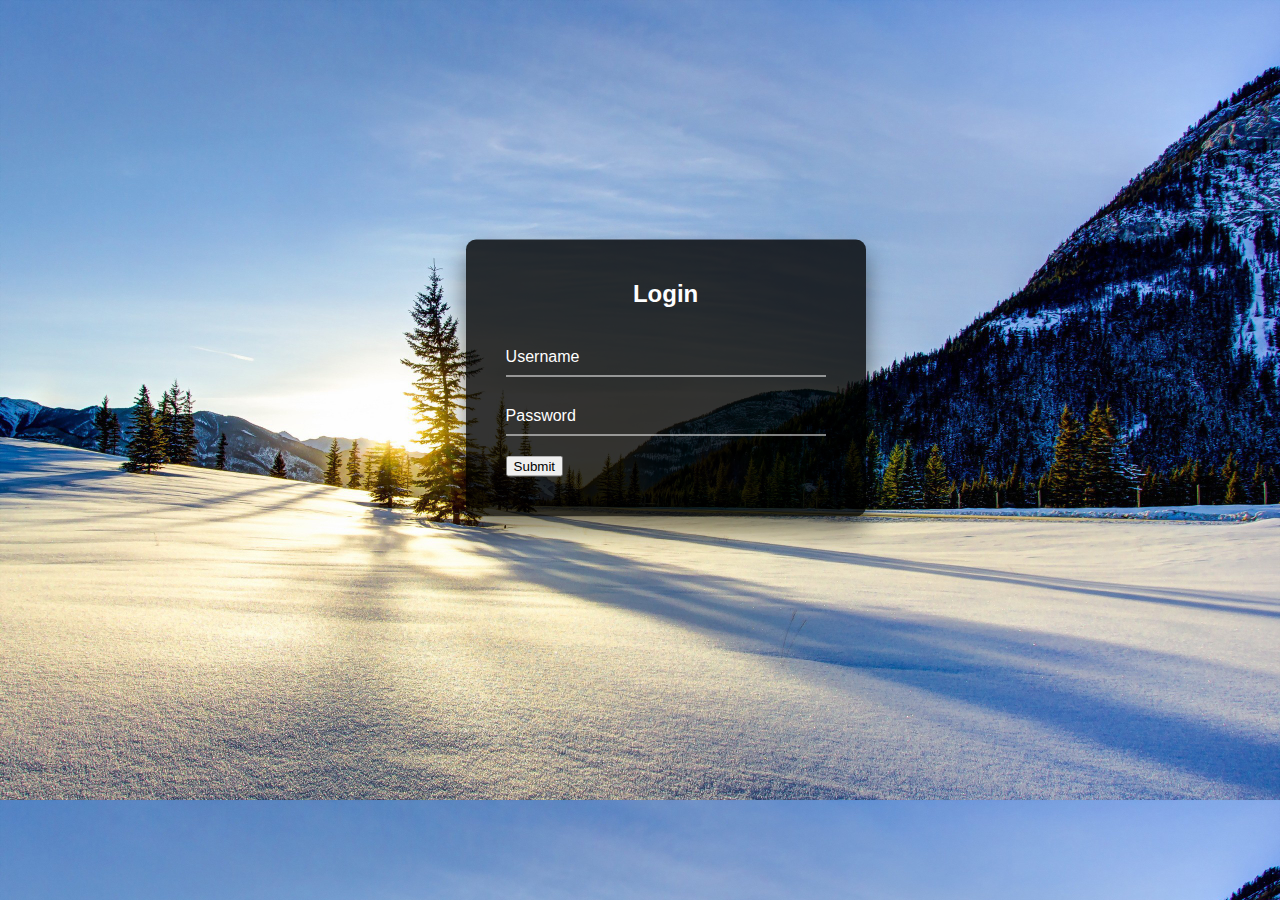
<file: background pulse animation.html>
<!DOCTYPE HTML>
<html>
    <head>
        <meta charset="utf-8">
         <title >Input form UI Design</title>
         <link rel="stylesheet" href="s.css">
    </head>
    <body>
        <div class="box">
            <h2>Login</h2>
            <form>
                <div class="inputBox">
                    <input type="text" name="" required="">
                    <label>Username</label>
                </div>
                <div class="inputBox">
                    <input type="password" name="" required="">
                    <label>Password</label>
                </div>
                <input type="submit" name="">
            </form>
        </div>
    </body>
</html>
</file>
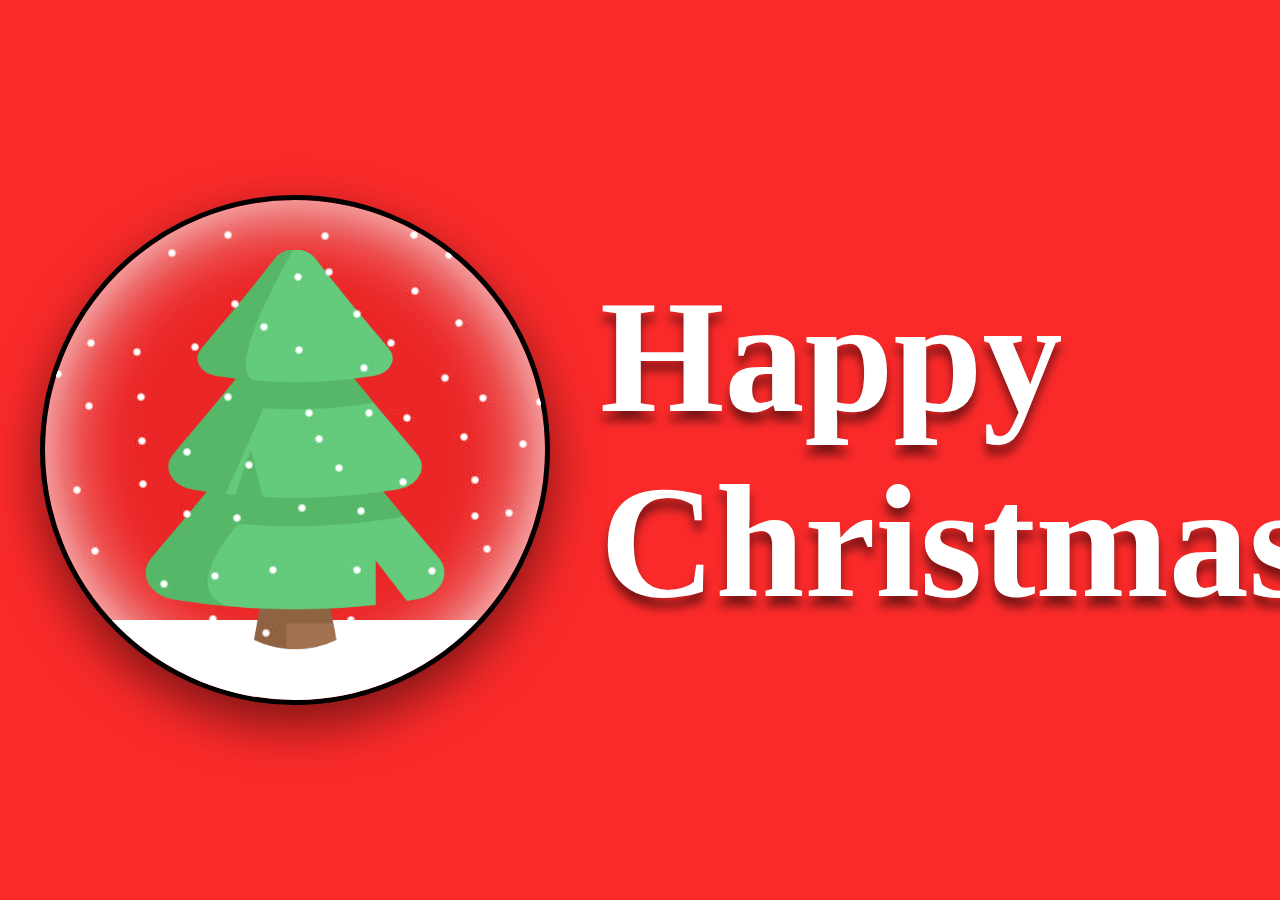
<file: Christmas.html>
<!DOCTYPE html>
<html>
    <head>
        <meta charset="utf-8">
        <title > Happy Christmas</title>
        <link rel="stylesheet" href="stle.css"></link>
    </head>
 <body>
     <div class="box">
         <div class ="snow"> </div>
         <div class ="snow"> </div>
         <div class ="snow"> </div>
         <div class ="snow"> </div>
         <div class ="snow"> </div>
         <img src="tree.png" alt="">
        </div>
     </div>
     <h2>Happy Christmas</h2>
 </body>
</html>
</file>
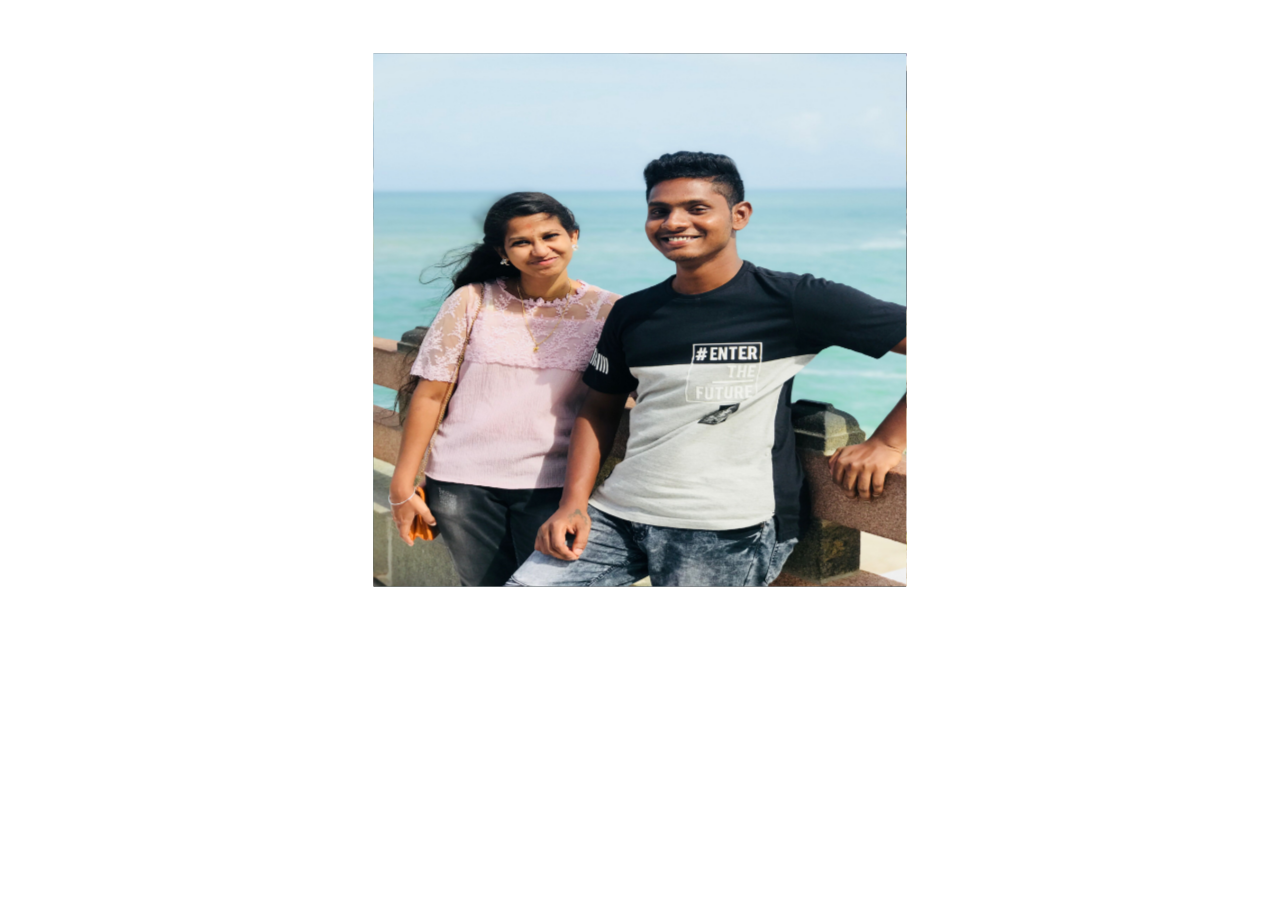
<file: cube.html>
<!DOCTYPE html>
<html lang="en">
<head>
    <meta charset="UTF-8">
    <meta name="viewport" content="width=device-width, initial-scale=1.0">
    <meta http-equiv="X-UA-Compatible" content="ie=edge">
    <title>3D cube animation</title>
    <link rel="stylesheet" href="3d.css">
    
</head>
<body>
    <div class="rotating-box">
        <div class="single-rb">
            <div class="front-side">
                <img src="side.jpeg" alt="">
            </div>
            <div class="back-side">
                <img src="back.jpeg" alt="">
            </div>
            <div class="left-side">
                <img src="top.jpeg" alt="">
            </div>
            <div class="right-side">
                <img src="bottom.jpeg" alt="">
            </div>
            <div class="top-side">
                <img src="back.jpeg" alt="">
            </div>
            
            <div class="bottom-side">
                <img src="front.jpeg" alt="">
            </div>
        </div>
    </div>
</body>
</html>
</file>
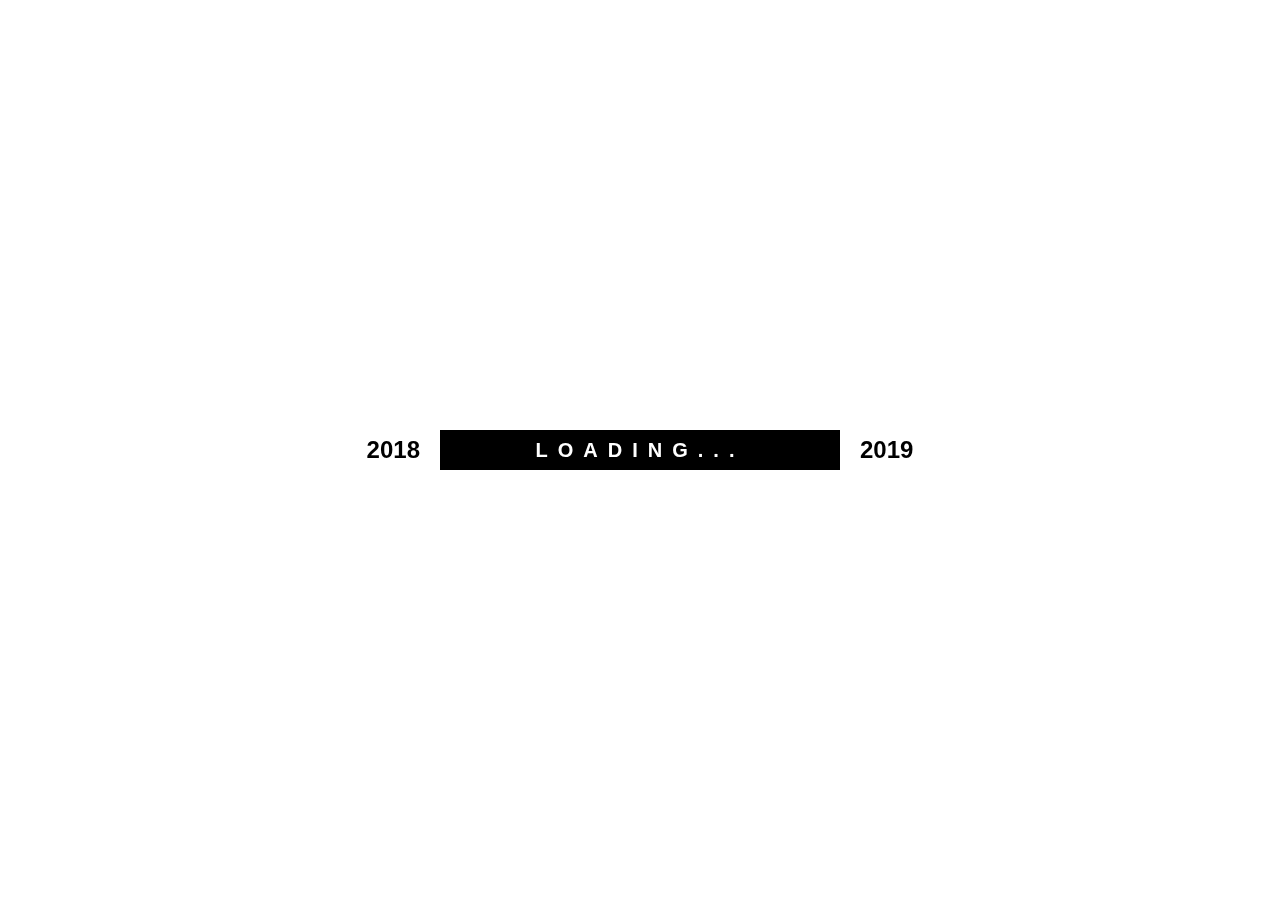
<file: HappyNewYear.html>
<!DOCTYPE HTML>
<html>
    <head>
        <title>Happy New Year 2019</title>
            <link rel="stylesheet" href="so.css">
    </head>
    <body>
         <div class="loading">
             <h2> 2018</h2>
             <div class="bar"></div>
             <h2> 2019</h2>
            </div>
             <div class="center">
                 <div><h2>Happy New Year</h2>r</h2></div>
                 <div></div>
                 <div><h2>2019</h2></div>
                 <div></div>
             </div>
    </body>
</html>
</file>
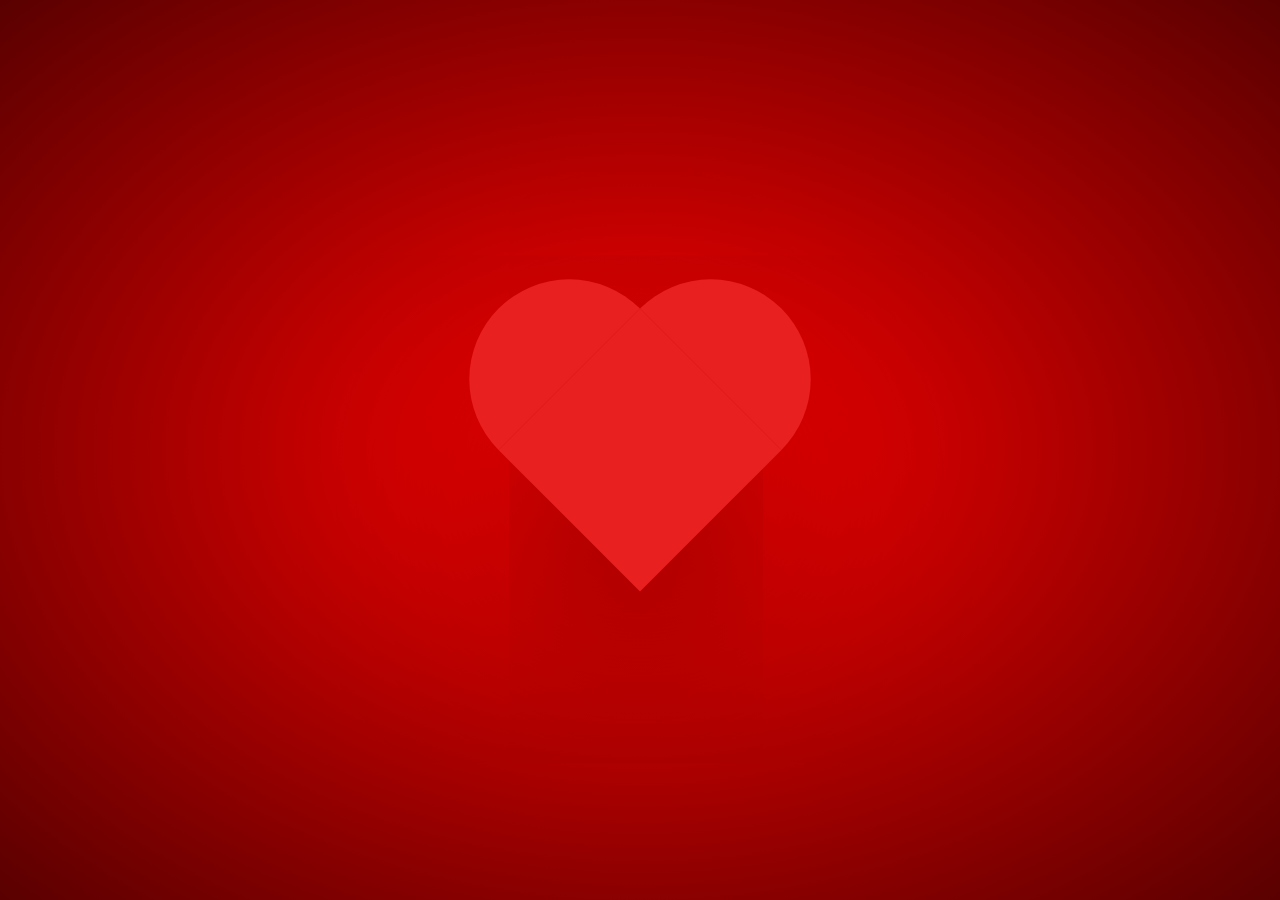
<file: heart.html>
<!DOCTYPE html> 
<html>
    <head>
        <meta charset="utf-8">
        <title >Animated Heart shape</title>
        <link rel="stylesheet" href="ba.css">
    </head>
    <body>
        <div class ="heart">         
        </div>
    </body>
</html>
</file>
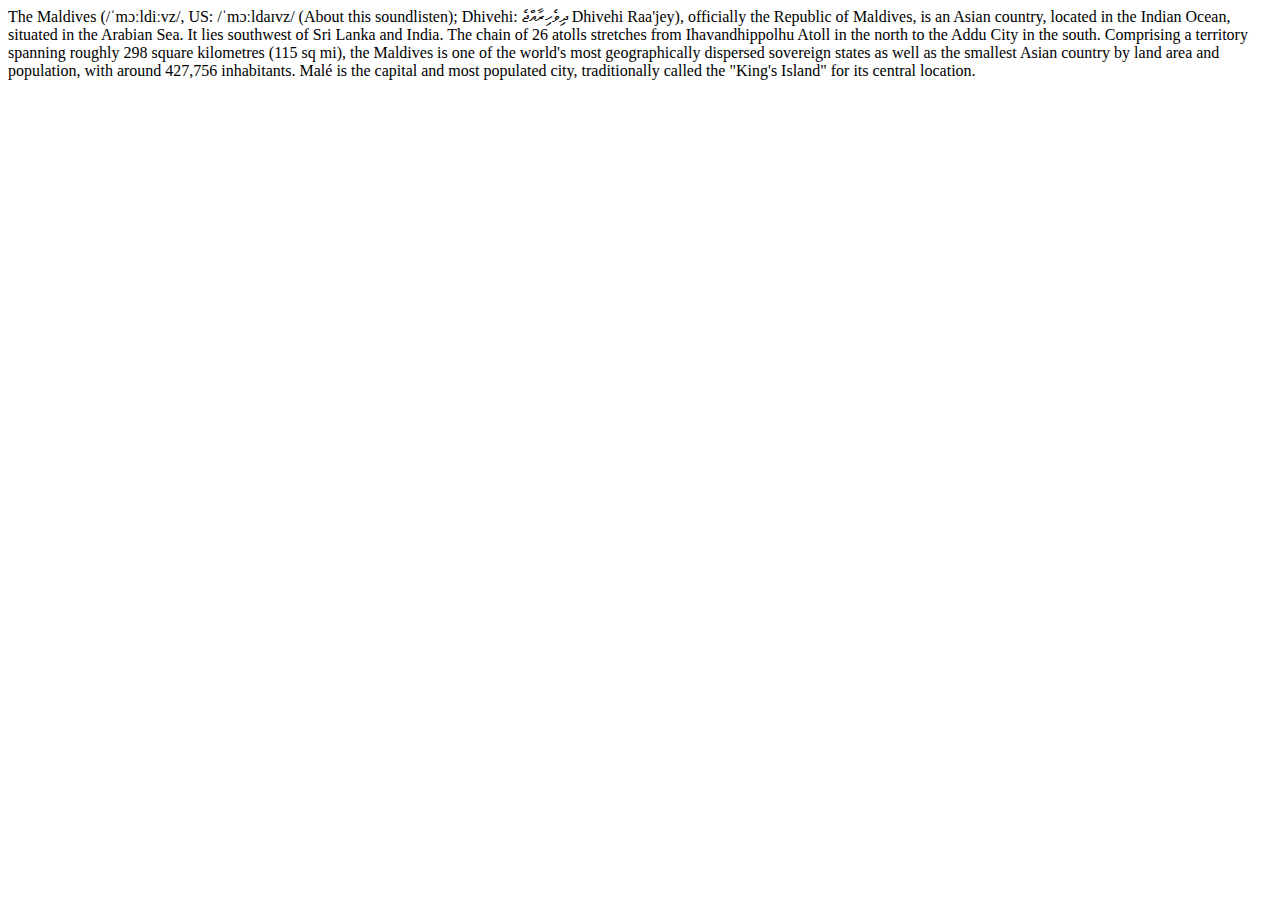
<file: Home.html>
<!DOCTYPE html>
<html>
    <head>
            <link rel="stylesheet" type="text/css" href="t1.css">
        <title>
                  HOME PAGE
        </title>
</head>
</html>
<body>
    <p>
     The Maldives (/ˈmɔːldiːvz/, US: /ˈmɔːldaɪvz/ (About this soundlisten);
      Dhivehi: ދިވެހިރާއްޖެ Dhivehi Raa'jey), officially the Republic of Maldives,
     is an Asian country, located in the Indian Ocean, 
     situated in the Arabian Sea. 
     It lies southwest of Sri Lanka and India.
     The chain of 26 atolls stretches from Ihavandhippolhu Atoll in the north to the Addu City in the south. Comprising a territory spanning roughly 298 square kilometres (115 sq mi), the Maldives is one of the world's most geographically dispersed sovereign states as well as the smallest Asian country by land area and population, with around 427,756 inhabitants. Malé is the capital and most populated city, traditionally called the "King's Island" for its central location.
    </p>       
     </html>
</file>
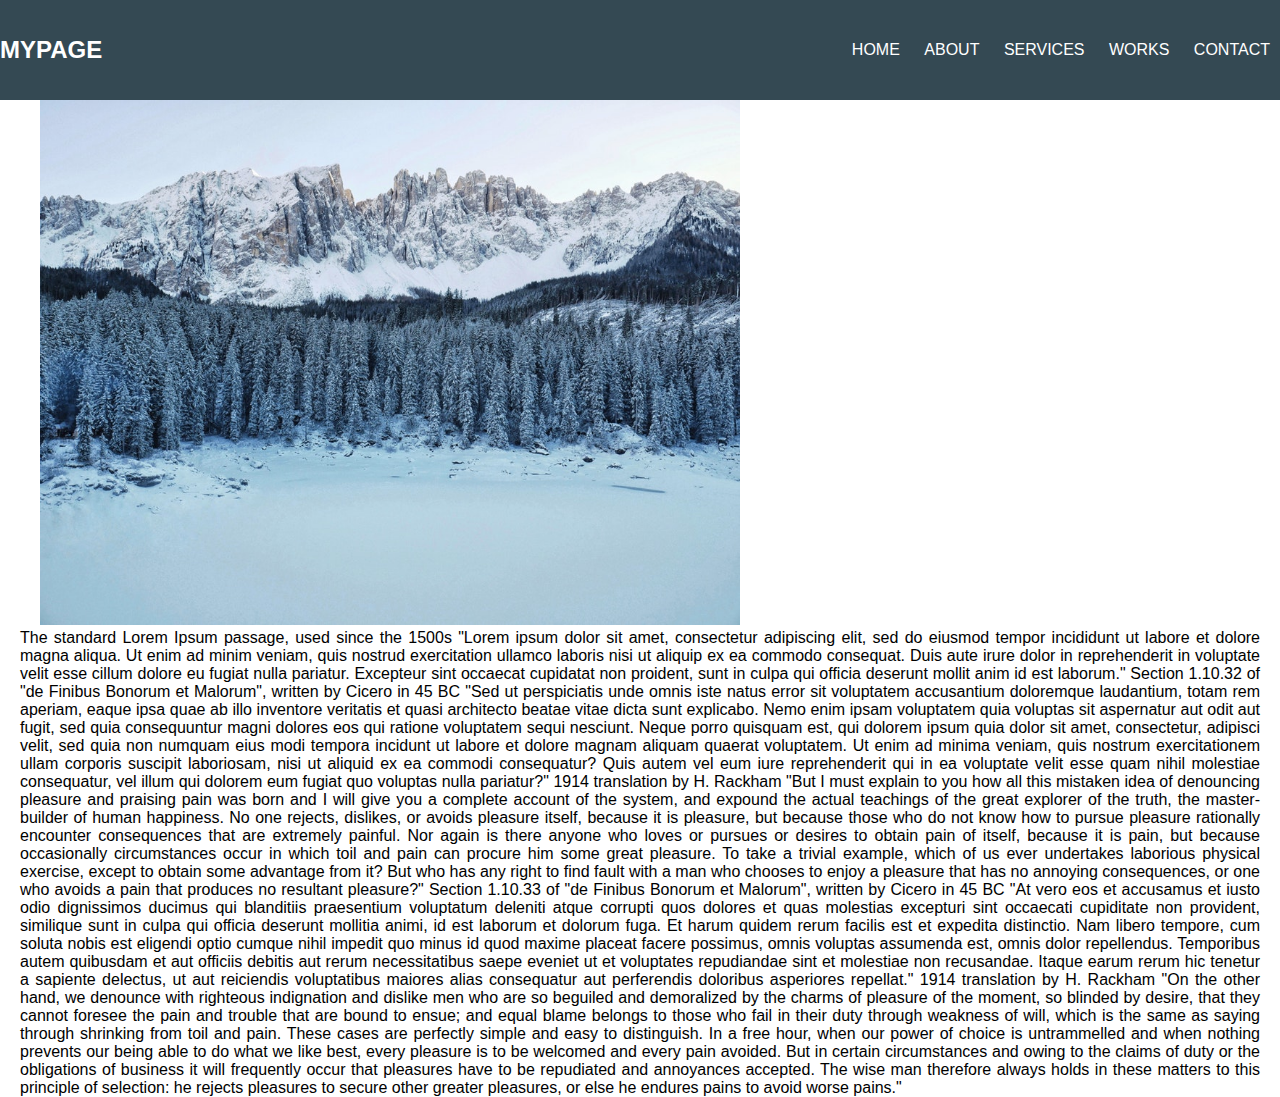
<file: nav.html>
<!DOCTYPE html>
<html>
  <head>
    <meta charset="utf-8">
    <title> Nav Page</title>
    <link rel="stylesheet" href="i.css">
    <meta name="viewport" content="width=device-width, initial-scale=1">
    <link rel="stylesheet" href="https://use.fontawesome.com/releases/v5.6.1/css/all.css">
  </head>
  <body>

  <div class="header">
    <h2 class="logo">MyPage</h2>
    <input type="checkbox" id="chk">
    <label for="chk" class="show-menu-btn">
      <i class="fas fa-ellipsis-h"></i>
    </label>

    <ul class="menu">
      <a href="#">Home</a>
      <a href="#">About</a>
      <a href="#">Services</a>
      <a href="#">Works</a>
      <a href="#">Contact</a>
      <label for="chk" class="hide-menu-btn">
        <i class="fas fa-times"></i>
      </label>
    </ul>
  </div>

<div class="content">
    <centre>
      <img src="webpage.jpg" alt="">
    </centre>

    <p>
      The standard Lorem Ipsum passage, used since the 1500s
"Lorem ipsum dolor sit amet, consectetur adipiscing elit, sed do eiusmod tempor incididunt ut labore et dolore magna aliqua. Ut enim ad minim veniam, quis nostrud exercitation ullamco laboris nisi ut aliquip ex ea commodo consequat. Duis aute irure dolor in reprehenderit in voluptate velit esse cillum dolore eu fugiat nulla pariatur. Excepteur sint occaecat cupidatat non proident, sunt in culpa qui officia deserunt mollit anim id est laborum."

Section 1.10.32 of "de Finibus Bonorum et Malorum", written by Cicero in 45 BC
"Sed ut perspiciatis unde omnis iste natus error sit voluptatem accusantium doloremque laudantium, totam rem aperiam, eaque ipsa quae ab illo inventore veritatis et quasi architecto beatae vitae dicta sunt explicabo. Nemo enim ipsam voluptatem quia voluptas sit aspernatur aut odit aut fugit, sed quia consequuntur magni dolores eos qui ratione voluptatem sequi nesciunt. Neque porro quisquam est, qui dolorem ipsum quia dolor sit amet, consectetur, adipisci velit, sed quia non numquam eius modi tempora incidunt ut labore et dolore magnam aliquam quaerat voluptatem. Ut enim ad minima veniam, quis nostrum exercitationem ullam corporis suscipit laboriosam, nisi ut aliquid ex ea commodi consequatur? Quis autem vel eum iure reprehenderit qui in ea voluptate velit esse quam nihil molestiae consequatur, vel illum qui dolorem eum fugiat quo voluptas nulla pariatur?"

1914 translation by H. Rackham
"But I must explain to you how all this mistaken idea of denouncing pleasure and praising pain was born and I will give you a complete account of the system, and expound the actual teachings of the great explorer of the truth, the master-builder of human happiness. No one rejects, dislikes, or avoids pleasure itself, because it is pleasure, but because those who do not know how to pursue pleasure rationally encounter consequences that are extremely painful. Nor again is there anyone who loves or pursues or desires to obtain pain of itself, because it is pain, but because occasionally circumstances occur in which toil and pain can procure him some great pleasure. To take a trivial example, which of us ever undertakes laborious physical exercise, except to obtain some advantage from it? But who has any right to find fault with a man who chooses to enjoy a pleasure that has no annoying consequences, or one who avoids a pain that produces no resultant pleasure?"

Section 1.10.33 of "de Finibus Bonorum et Malorum", written by Cicero in 45 BC
"At vero eos et accusamus et iusto odio dignissimos ducimus qui blanditiis praesentium voluptatum deleniti atque corrupti quos dolores et quas molestias excepturi sint occaecati cupiditate non provident, similique sunt in culpa qui officia deserunt mollitia animi, id est laborum et dolorum fuga. Et harum quidem rerum facilis est et expedita distinctio. Nam libero tempore, cum soluta nobis est eligendi optio cumque nihil impedit quo minus id quod maxime placeat facere possimus, omnis voluptas assumenda est, omnis dolor repellendus. Temporibus autem quibusdam et aut officiis debitis aut rerum necessitatibus saepe eveniet ut et voluptates repudiandae sint et molestiae non recusandae. Itaque earum rerum hic tenetur a sapiente delectus, ut aut reiciendis voluptatibus maiores alias consequatur aut perferendis doloribus asperiores repellat."

1914 translation by H. Rackham
"On the other hand, we denounce with righteous indignation and dislike men who are so beguiled and demoralized by the charms of pleasure of the moment, so blinded by desire, that they cannot foresee the pain and trouble that are bound to ensue; and equal blame belongs to those who fail in their duty through weakness of will, which is the same as saying through shrinking from toil and pain. These cases are perfectly simple and easy to distinguish. In a free hour, when our power of choice is untrammelled and when nothing prevents our being able to do what we like best, every pleasure is to be welcomed and every pain avoided. But in certain circumstances and owing to the claims of duty or the obligations of business it will frequently occur that pleasures have to be repudiated and annoyances accepted. The wise man therefore always holds in these matters to this principle of selection: he rejects pleasures to secure other greater pleasures, or else he endures pains to avoid worse pains."
    </p>
    </div>
  </body>
</html>
</file>
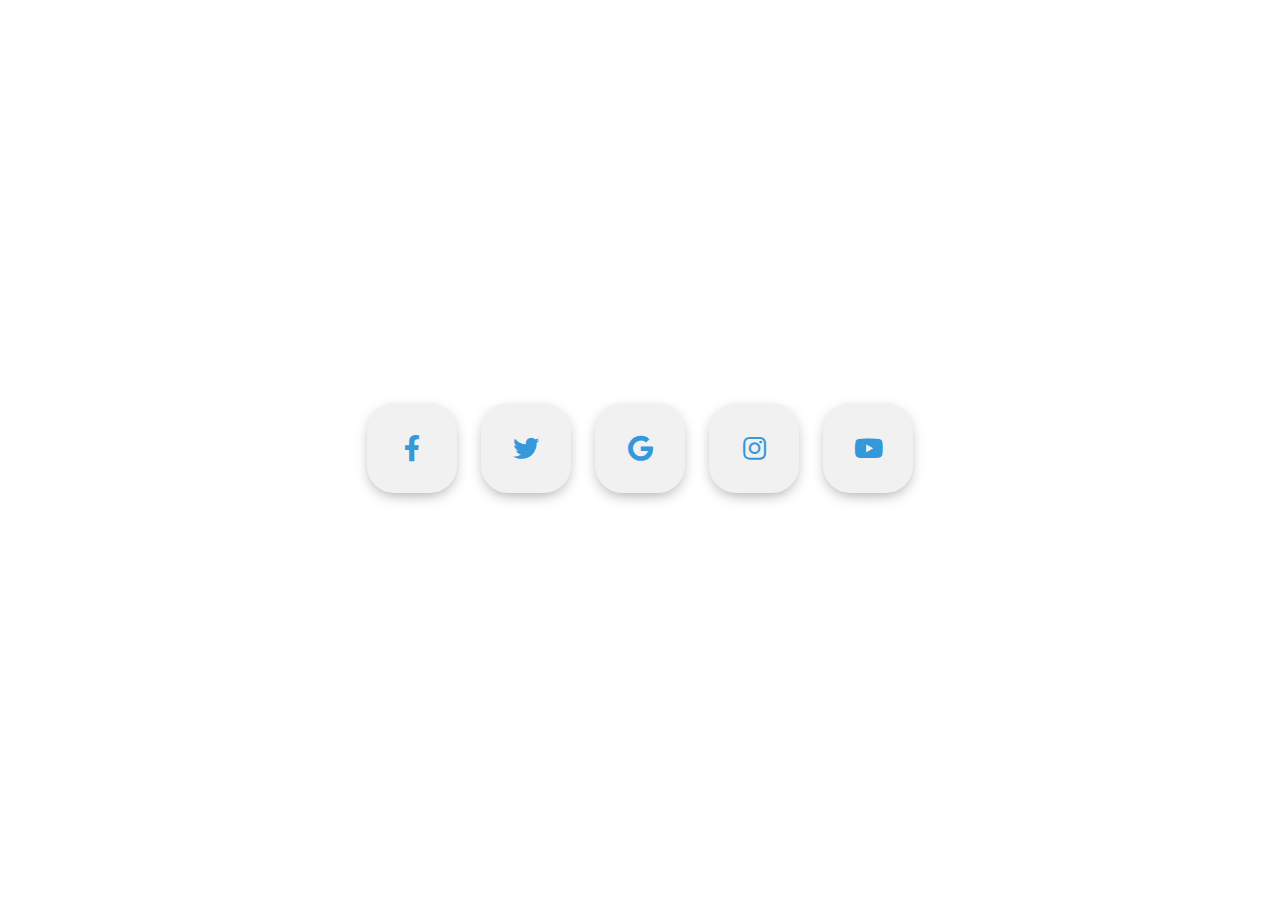
<file: social media buttons.html>
<!DOCTYPE html>
<html>
<head>
<meta charset="utf-8">
<title>Social media icons</title>
<link rel="stylesheet" href="str.css">
<link rel="stylesheet" href="https://use.fontawesome.com/releases/v5.4.1/css/all.css">
</head>
<body>
<div class="middle">
<a class ="btn" href="#">
<i class ="fab fa-facebook-f"></i></a>
<a class ="btn1" href="#">
<i class="fab fa-twitter"></i></a>
<a class ="btn2" href="#">
<i class="fab fa-google"></i></a>
<a class ="btn3" href="#">
<i class="fab fa-instagram"></i></a>
<a class ="btn4" href="#">
<i class="fab fa-youtube"></i></a>
</body>
</html>
</file>
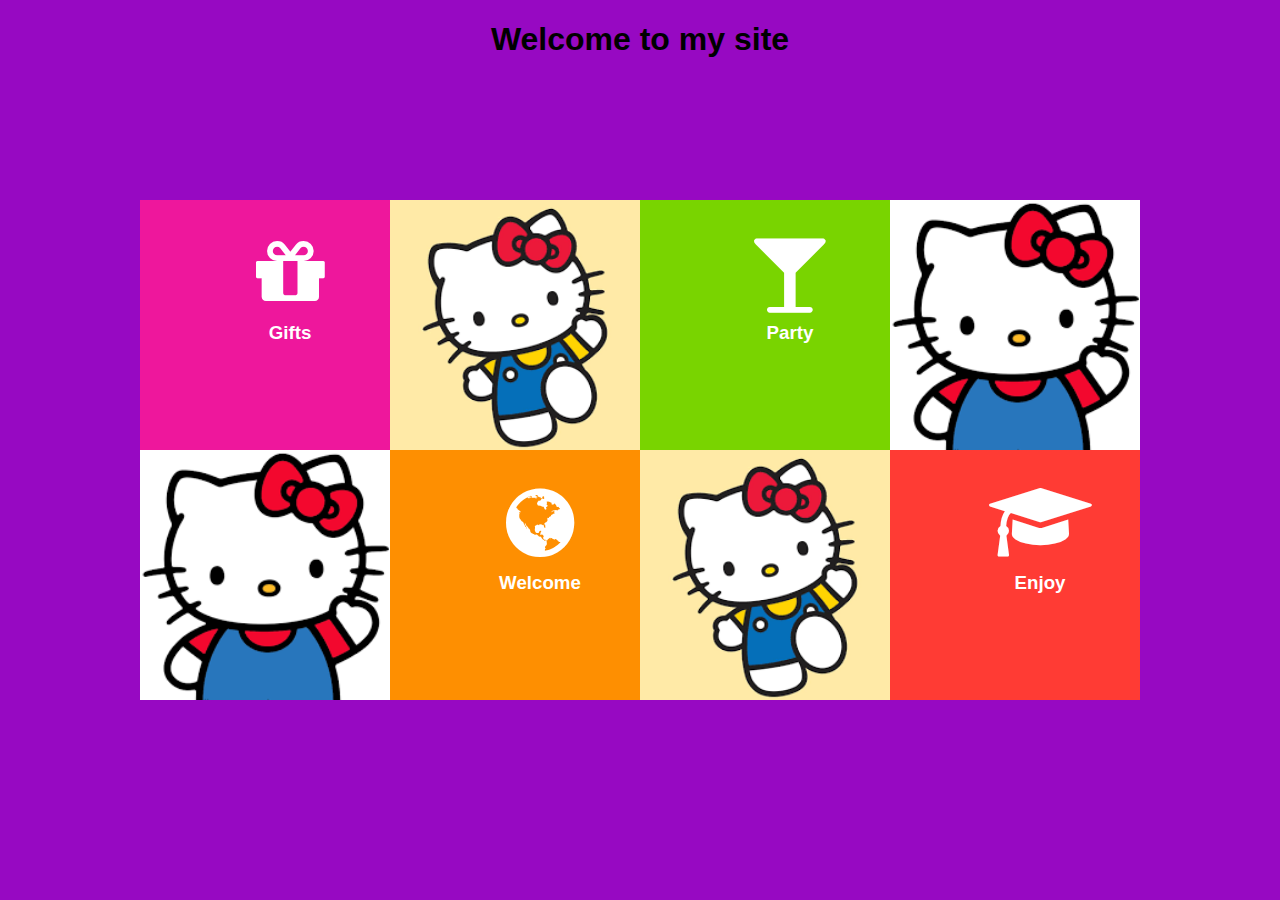
<file: web.html>
<!DOCTYPE html>
<html>
<head>
<title>CSS Hover Effects</title>
<h1 style="text-align: center"> Welcome to my site</h1>
<meta name="viewport" content="width=device-width,initial-scale=1.0">
<!--important-->
<link rel="stylesheet" type="text/css" href="st.css">
<link href="https://stackpath.bootstrapcdn.com/font-awesome/4.7.0/css/font-awesome.min.css" rel="stylesheet" integrity="sha384-wvfXpqpZZVQGK6TAh5PVlGOfQNHSoD2xbE+QkPxCAFlNEevoEH3Sl0sibVcOQVnN" 
crossorigin="anonymous">
</head>
<body>
    <div class="container">
        <div class="box">
          <div class="thumb">
              <img src ="img2.png"></div>
           <div class="details">
              <div class="content">
                 <i class ="fa fa-gift" aria-hidden="true"></i>
                 <h3>Gifts</h3>
                 <a href='#'> Read </a>
               </div>
         </div>
         </div>
       <div class="box">
         <div class="thumb">
           <img src ="img3.png"></div>
        <div class="details">
           <div class="content">
            <i class ="fa fa-globe" aria-hidden="true"></i>
             <h3>Welcome</h3>
             <a href='#'> Read </a>
           </div>
        </div>
      </div>

    <div class="box">
     <div class="thumb">
        <img src ="img3.png"></div>
         <div class="details">
           <div class="content">
            <i class ="fa fa-glass" aria-hidden="true"></i>
            <h3>Party</h3>
             <a href='#'> Read </a>
           </div>
       </div>  
    </div> 
    <div class="box">
     <div class="thumb">
        <img src ="img2.png"></div>
        <div class="details">
          <div class="content">
            <i class ="fa fa-graduation-cap" aria-hidden="true"></i>
            <h3>Enjoy</h3>
            <a href='#'> Read </a>
          </div>
    </div>
    </div>
</div>
</body>
</html>
</file>
<file: s.css>
body{
    margin: 0;
    padding:0;
    font-family: sans-serif;
    background:url("x.jpg");
    background-size:cover;
}

.box{
    position: absolute;
    top: 42%;
    left: 52%;
    transform: translate(-50%, -50%);
    width: 400px;
    padding:40px;
    background: rgba(0, 0, 0, 0.8);
    box-sizing:border-box;
    box-shadow: 0 15px 25px rgba(0,0,0,.5);
    border-radius: 10px;
}
.box h2{
 margin: 0 0 30px;
 padding:0;
 color:#fdfeff;
 text-align: center;
}

.box .inputBox{
    position:relative;
}
.box .inputBox input{
    width: 100%;
    padding: 10px 0;
    font-size:16px;
    color: #fff;
    letter-spacing: 2px;
    margin-bottom: 20px;
    border: none;
    border-bottom: 1px solid #fff;
    outline: none;
    background: transparent;
}

.box .inputBox label
{
   position:absolute;
   top: 0;
   left: 0;
   padding: 10px 0;
   font-size:16px;
   color: #fff;
   pointer-events: none;
   transition: .5s;
}
.box .inputBox input:focus ~ label,
.box .inputBox input:valid ~ label
  {
    top: -18px;
    left: 0;
    color:#03a9f4;
    font-size: 12px;
}
.box .inputBox [type="submit"]
 {
  background: transparent;
  border: none;
  outline: none;
  color:#fff;
  background: #03a9f4;
  padding: 10px 20px;
  cursor: pointer;
  border-radius: 5px;
}
</file>
<file: stle.css>
/*@import url('https://fonts.googleapis.com/css?Dancing+Script:400,700');
*/
body{
    margin: 0 ;
    padding: 0;
    height:100vh;
    overflow: hidden;
    display: flex;
    justify-content: center;
    align-items: center;
    flex-wrap: wrap;
    background: #fa2a2a;
    font-family: cursive;
}
h2{
    margin: 0;
    padding:0 0 0 50px;
    font-weight: 700;
    color:#fff;
    font-size: 10em;
    width:50%;
    text-shadow: 0 10px 10px rgba(0,0,0,.5);
}
.box{
    position: relative;
    width: 500px;
    height: 500px;
    background: #e60606;
    border: 5px solid #000;
    overflow: hidden;
    border-radius: 50%;
    box-shadow: inset 0 0 80px rgba(255,255,255,1), 0 20px 50px rgba(0,0,0,.5) ;
}

.box img{
    position: absolute;
    top:50%;
    left:50%;
    transform: translate(-50%,-50%);
    max-width: 400px;
    }
.box:before {
   content:'';
   position: absolute;
   bottom: 0;
   left: 0;
   width: 100%;
   height: 80px;
   background: #fff;
}
.box:after {
    content:'';
    position: absolute;
    top: 20px;
    left: 50%;
    transform: translateX(-50%);
     
 
     }
  
 .snow{
      position: absolute;
      top:0;
      left:0;
      width: 100%;
      height: 100%;
      background: url(snowchristmas.jpg) ;
      z-index: 1;
      mix-blend-mode: screen;
 }
.snow:nth-child(1){
    animation: animate 10s linear infinite;
    }

.snow:nth-child(2){
        animation: animate2 15s linear infinite;
        }
    
.snow:nth-child(3){
            animation: animate3 20s linear infinite;
            }
.snow:nth-child(4){
                animation: animate2 14s linear infinite;
                }
.snow:nth-child(5){
                    animation: animate 16s linear infinite;
                    }
                
         
    @keyframes animate{
        0%
        {
            background-position-x:50px;
            background-position-y:0;

        }
        100%{
            background-position-x:50px;
            background-position-y:600px;

        }
    }

    @keyframes animate2{
        0%
        {
            background-position-x:100px;
            background-position-y:0;

        }
        100%{
            background-position-x:100px;
            background-position-y:600px;

        }
    }
    @keyframes animate3{
        0%
        {
            transform: scale(1.5);
            background-position-x:-100px;
            background-position-y:0;

        }
       100%{
            transform: scale(1.5);
            background-position-x:-100px;
            background-position-y:600px;

        }
    }
</file>
<file: 3d.css>
.rotating-box{
width:400px;
height:400px;
margin: 10px auto;
perspective: 800px;
}
.single-rb{
     width:400px;
     animation: rotate 15s linear infinite;   
     transform-style: preserve-3d;
     margin-top:120px;
}
.single-rb img{
    height: 400px;
    width: 400px;
}
.single-rb div{
    position:absolute;
    width:400px;
    height: 400px;
    }
    .front-side{
        transform: translateZ(200px);
    }
    .back-side{
        transform: rotateY(180deg) 
                   translateZ(200px);
    }
    .left-side{
        transform: rotateY(-90deg) 
                   translateX(-200px);
        transform-origin: left;
    }
    .right-side{
        transform: rotateY(90deg) 
                   translateX(200px);
        transform-origin: right;
    }
    .top-side{
        transform: rotateX(-90deg) 
            translateY(-200px);
        transform-origin: top;
    }
    .bottom-side{
        transform: rotateX(90deg) 
        translateY(200px);
        transform-origin: bottom;
    }
 @keyframes rotate{
     0%{
         transform: rotateY(0);
             }
     100%{
        transform: rotateY(360deg);
     }
 }
</file>
<file: so.css>
body{
    margin: 0;
    padding: 0;
    display: flex;
    justify-content: center;
    align-items: center;
    height: 100vh;
    overflow: hidden;
    font-family: Sans-serif;
}

.center{
    position: relative;
    width:400px;
}

.center div{
    position: relative;
    height:100px;
    margin: -30px 0;
    z-index: 2;
    transform: skewY(-5deg);
    display :flex;
    justify-content: center;
    align-items: center;
}
.center div:nth-child(2),
.center div:nth-child(4)
{
    transform :skewY(14.5deg);
    z-index: 1;
}
.center div:nth-child(4)
{
    transform: skewY(25deg);
    transform-origin: left;
    top: -52px;
    }

.center div:before{
    content: '';
    position: absolute;
    width:100%;
    height:100%;
    }
.center div:nth-child(1):before,
.center div:nth-child(3):before
{
    background: linear-gradient(-160deg,#ff0058,#673ab7);
    transform: scaleX(0);
}

.center div:nth-child(2):before,
.center div:nth-child(4):before
{
    background: linear-gradient(-20deg,#ff0058,#38009c);
    transform: scaleX(0);
}
.center div:nth-child(1):before
{
  animation: animate 1s linear forwards;
  transform-origin: right;
  animation-delay: 10s;
}
.center div:nth-child(2):before
{
  animation: animate 1s linear forwards;
  transform-origin: left;
  animation-delay: 11s;
}
.center div:nth-child(3):before
{
  animation: animate 1s linear forwards;
  transform-origin:right;
  animation-delay: 12s;
}
.center div:nth-child(4):before
{
  animation: animate 1s linear forwards;
  transform-origin: left;
  animation-delay: 13s;
  width:60%;
  left:0;
}
@keyframes animate
{
    0%{
          transform :scaleX(0);
    }
    100%{
        transform :scaleX(1);
    }
}
.center div:nth-child(1):after,
.center div:nth-child(3):after
{
    content: '';
    position: absolute;
    bottom:0;
    left: 0;
    width: 100%;
    height: 50%;
    background: rgba(255,255,255,.2);
 }
 .center div h2{
     position: relative;
     margin: 0;
     padding: 0;
     z-index: 10;
     opacity: 0;
     color:#fff;
 }
.center div:nth-child(1) h2{
    animation: fadeText 0.5s linear forwards;
    animation-delay: 14s;
    font-size: 50px;
}
.center div:nth-child(3) h2{
    animation: fadeText 0.5s linear forwards;
    animation-delay:15s;
    font-size: 80px;
    font-weight: 600;
}
@keyframes fadeText{
   0%{
       opacity: 0;
       }
    100%{
        opacity:1;
    }
}

.loading{
    position :fixed;
    top:0;
    left: 0;
    width: 100%;
    height: 100%;
    background: #fff;
    display: flex;
    justify-content: center;
    align-items: center;
    z-index:15;
    animation: fadeout 10s linear forwards;
    }

    @keyframes fadeout{
        0%,91%{

            opacity: 1;
            visibility: visible;
        }
        100%
        {
            opacity: 0;
            visibility: hidden;
        }
    }

 .loading h2{
     color:#000;
    }

.loading .bar{
    position: relative;
    width: 400px;
    height: 40px;
    background: transparent;
    margin : 0 20px; 
    border: 2px solid #000;
    box-sizing: border-box; 
}

.loading .bar:before{
    content: '';
    position: absolute;
    top:0;
    left:0;
    width:100%;
    height: 100%;
    background: #000;
    transform-origin: left;
    animation: animate 10s linear forwards;
   
}

.loading .bar:after{
    content: 'Loading...';
    position: absolute;
    top:0;
    left:0;
    width: 100%;
    height: 100%;
    font-weight: 800;
    text-transform: uppercase;
    letter-spacing: 10px;
    text-align:center;
    line-height: 36px;
    color:#fff;
    font-size:20px;
    mix-blend-mode: difference;
}
</file>
<file: ba.css>
body{
margin: 0;
padding:0;
display:flex;
justify-content:center;
align-items:center;
min-height:100vh;
background:radial-gradient(#ff0000,#5a0000);
box-shadow: 30px 30px 200px rgba(0,0,0,.5);

}

.heart{
position:relative;
width: 200px;
height:200px;
background: #e82020;
transform: rotate(45deg);
box-shadow: 30px 30px 200px rgba(0,0,0,.5);
animation : animate 1s linear infinite;

}

@keyframes animate
{
    0%
    {
        transform: rotate(45deg) scale(1);
    }
    20%
    {
        transform: rotate(45deg) scale(.8);
    }
    40%
    {
        transform: rotate(45deg) scale(1.2);
    }
    60%
    {
        transform: rotate(45deg) scale(1);
    }
    80%
    {
        transform: rotate(45deg) scale(1.3);
    }
    100%
    {
        transform: rotate(45deg) scale(1);
    }
}
.heart:before{
    content: '';
    position:absolute;
    top:-100px;
    width: 200px;
    height:100px;
    background: #e82020;
    border-top-left-radius: 100px;
    border-top-right-radius: 100px;
}
.heart:after{
    content: '';
    position: absolute;
    left: -100px;
    width: 100px;
    height: 200px;
    background: #e82020;
    border-top-left-radius: 100px;
    border-bottom-left-radius: 100px;
      
    
}
</file>
<file: t1.css>
body p{
    margin: 0;
    padding: 0;
    font-family: 'Times New Roman', Times, serif;
    font-size: 16px;
    }
</file>
<file: i.css>
*{
    margin:0;
    padding:0;
    font-family:"montserrat",sans-serif; 
}
.header{
    height:100px;
    background: #344953;
    padding:0;
    color: #fff;
 }
.logo{
    line-height: 100px;
    float: left;
    text-transform: uppercase;
}
.menu{
    float: right;
    line-height: 100px;
}

.menu a{
 color :#fff;
 text-transform :uppercase;
 text-decoration: none;
 padding: 0 10px;
 transition: 0.4s;
}

.show-menu-btn, .hide-menu-btn{
    transition: 0.4s;
    font-size:40px;
    cursor:pointer;
    display:none;
}

.show-menu-btn{
    float: right;
}
.show-menu-btn i{
    line-height: 100px;
} 
.menu a:hover,
.show-menu-btn:hover,
.hide-menu-btn:hover{
    color:#3498db;
}

#chk{
    position: absolute;
    visibility: hidden;
    z-index: -1111;
}

.content{
 padding: 0 20px;
}

.content img{
 width: 100%;
 max-width: 700px;
 margin: 0 20px;
}

.content p{ 
    text-align: justify;
}

@media screen and (max-width:800px){
    .show-menu-btn,.hide-menu-btn{
        display: block
    }
    .menu{
        position:fixed; 
        width: 100%;
        height: 100vh;
        background: #333;
        top: 0;
        left: 0;
        text-align: center;
        padding: 80px 0;
        line-height: normal;
        transition: 0.7s;
    }
    .menu a{
        display:block;
    }
    .hide-menu-btn{
        position: absolute;
        top:40px;
        right: 40px;
    }
    #chk:checked ~.menu{
        right:0;
    }
}
</file>
<file: str.css>
body{
    margin: 0;
    padding: 0;
}

.middle{
    position: absolute;
    top: 50%;
    transform: translateY(-50%);
    width: 100%;
    text-align: center;
}

.btn{
  display: inline-block;
  width: 90px;
  height: 90px;
  background: #f1f1f1;
  margin: 10px;
  border-radius: 30%;
  box-shadow: 0 5px 15px -5px #00000070;
  color: #3498db;
  overflow: hidden;
  position: relative;
}

.btn1{
    display: inline-block;
    width: 90px;
    height: 90px;
    background: #f1f1f1;
    margin: 10px;
    border-radius: 30%;
    box-shadow: 0 5px 15px -5px #00000070;
    color: #3498db;
    overflow: hidden;
    position: relative;
  }

  .btn2{
    display: inline-block;
    width: 90px;
    height: 90px;
    background: #f1f1f1;
    margin: 10px;
    border-radius: 30%;
    box-shadow: 0 5px 15px -5px #00000070;
    color: #3498db;
    overflow: hidden;
    position: relative;
  }
  .btn3{
    display: inline-block;
    width: 90px;
    height: 90px;
    background: #f1f1f1;
    margin: 10px;
    border-radius: 30%;
    box-shadow: 0 5px 15px -5px #00000070;
    color: #3498db;
    overflow: hidden;
    position: relative;
  }

  .btn4{
    display: inline-block;
    width: 90px;
    height: 90px;
    background: #f1f1f1;
    margin: 10px;
    border-radius: 30%;
    box-shadow: 0 5px 15px -5px #00000070;
    color: #3498db;
    overflow: hidden;
    position: relative;
  }
  

.btn i{
    line-height: 90px;
    font-size: 26px;
    transition: 0.2s linear;
}

.btn1 i{
    line-height: 90px;
    font-size: 26px;
    transition: 0.2s linear;
}
.btn2 i{
    line-height: 90px;
    font-size: 26px;
    transition: 0.2s linear;
}
.btn3 i{
    line-height: 90px;
    font-size: 26px;
    transition: 0.2s linear;
}
.btn4 i{
    line-height: 90px;
    font-size: 26px;
    transition: 0.2s linear;
}


.btn:hover i{
    transform: scale(1.3);
    color:#045;
}
.btn1:hover i{
    transform: scale(1.3);
    color:#0cb5f8;
}
.btn2:hover i{
    transform: scale(1.3);
    color: #0cec0c;
 }
.btn3:hover i{
    transform: scale(1.3);
    color:#f719ad;
}
.btn4:hover i{
    transform: scale(1.3);
    color:#ee310f;
}

.btn::before{
  content: "";
  position: absolute;
  width: 120%;
  height:120%;
  background: #3498db;
  transform: rotate(45deg);
  left:-110%;
  top:90%;
}

.btn1::before{
    content: "";
    position: absolute;
    width: 120%;
    height:120%;
    background: #3498db;
    transform: rotate(45deg);
    left:-110%;
    top:90%;
  }
  .btn2::before{
    content: "";
    position: absolute;
    width: 120%;
    height:120%;
    background: #3498db;
    transform: rotate(45deg);
    left:-110%;
    top:90%;
  }
  .btn3::before{
    content: "";
    position: absolute;
    width: 120%;
    height:120%;
    background: #3498db;
    transform: rotate(45deg);
    left:-110%;
    top:90%;
  }
  .btn4::before{
    content: "";
    position: absolute;
    width: 120%;
    height:120%;
    background: #3498db;
    transform: rotate(45deg);
    left:-110%;
    top:90%;
  }
.btn:hover::before {
    animation: aaa 0.7s 1;
    top: -10%;
    left: -10%;
}

.btn1:hover::before {
    animation: aaa 0.7s 1;
    top: -10%;
    left: -10%;
}
.btn2:hover::before {
    animation: aaa 0.7s 1;
    top: -10%;
    left: -10%;
}
.btn3:hover::before {
    animation: aaa 0.7s 1;
    top: -10%;
    left: -10%;
}
.btn4:hover::before {
    animation: aaa 0.7s 1;
    top: -10%;
    left: -10%;
}
@keyframes aaa{
    0%{
        top: -110%;
        left: 90%;
    }
    50%{
        top: 10%;
        left: -30%;
    }
    100%{
        top: -10%;
        left: -10%;
    }
}
</file>
<file: st.css>
body
{
    margin: 0;
    padding: 0;
    font-family:sans-serif;
    background:#9709c2;
}
.container
{
   position: absolute;
   top: 50%;
   left: 50%;
   transform: translate(-50%,-50%);
   width: 1000px;
   height: 500px;
   display: flex;
}

.container .box
{
   position: relative;
   width: 250px;
   height: 500px;
   background:#ccc;
   transition: 0.5s;
}
.container .box:hover{
   transform: scale(1.1);
   z-index: 1;
   box-shadow: 0 5px 20px  rgba(0,0,0,1);
}
.container .box .thumb
{
    position: absolute;
    width:100%;
    height: 250px;
    overflow: hidden;
}
.container .box:nth-child(odd) .thumb 
{
    
    bottom: 0;
    left: 0;
}
.container .box .thumb img
{
    width: 100%;
}
.container .box .details
{
    position:absolute;
    width: 100%;
    height: 250px;
    overflow: hidden;
    background:#262626;
}
.container .box:nth-child(even) .details
{
    bottom: 0;
    left: 0;
}
.container .box:nth-child(1) .details
{
    background:#ee179c;
}
.container .box:nth-child(2) .details
{
    background:#fe8f01;
}

.container .box:nth-child(3) .details
{
    background:#79d400;
}
.container .box:nth-child(4) .details
{
    background:#ff3b34;
}

.container .box .details .content{
     position :absolute;
     top: calc(50% - 16px);
     left: 10%;
     transform: translateY(-50%);
     width: 100%;
     padding: 20px;
     box-sizing: border-box;
     text-align: center;
     transition: 0.2s;
}

.container .box :hover .details .content
{
 top: calc(50%);
}

.container .box .details .content .fa{
  font-size: 80px;
  color: #fff;
}

.container .box .details .content h3{
   margin: 0;
   padding: 0;
   padding: 10px 0;
   color: #fff;
  }
  .container .box .details .content a{
    display :inline-block;
    padding: 5px 20px;
    color:#fff;
    border:2px solid #fff;
    text-decoration: none;
    transition: 0.5s;
    border-radius: 20px;
    transform:scale(0);
}
  
  .container .box:hover .details .content a{
      transform: scale(1);
  }

  .container .box .details .content a:hover{
      background: #fff;
      color: #262626;
  }
  @media (max-width: 1000px)
  {
      .container{
          width: 100%;
          height: auto;
          padding:20px;
          box-sizing: border-box;
      }
    .container .box
    {
        height: 250px
    }
      .container .box .thumb{
        display:none;
    }
}  
  @media (max-width: 768px)
  {
     .container
     {
       display:initial;
    }
    .container .box{
     width:50%;
     height: 250px;
    float: left;
    }
  }
  @media (max-width: 480px)
  {
    .container{
    top:0;
    left: 0;
    transform: translate(0);
}
.container .box{
    width:100%;
    height: 250px;
    float: none;
}
}
</file>
